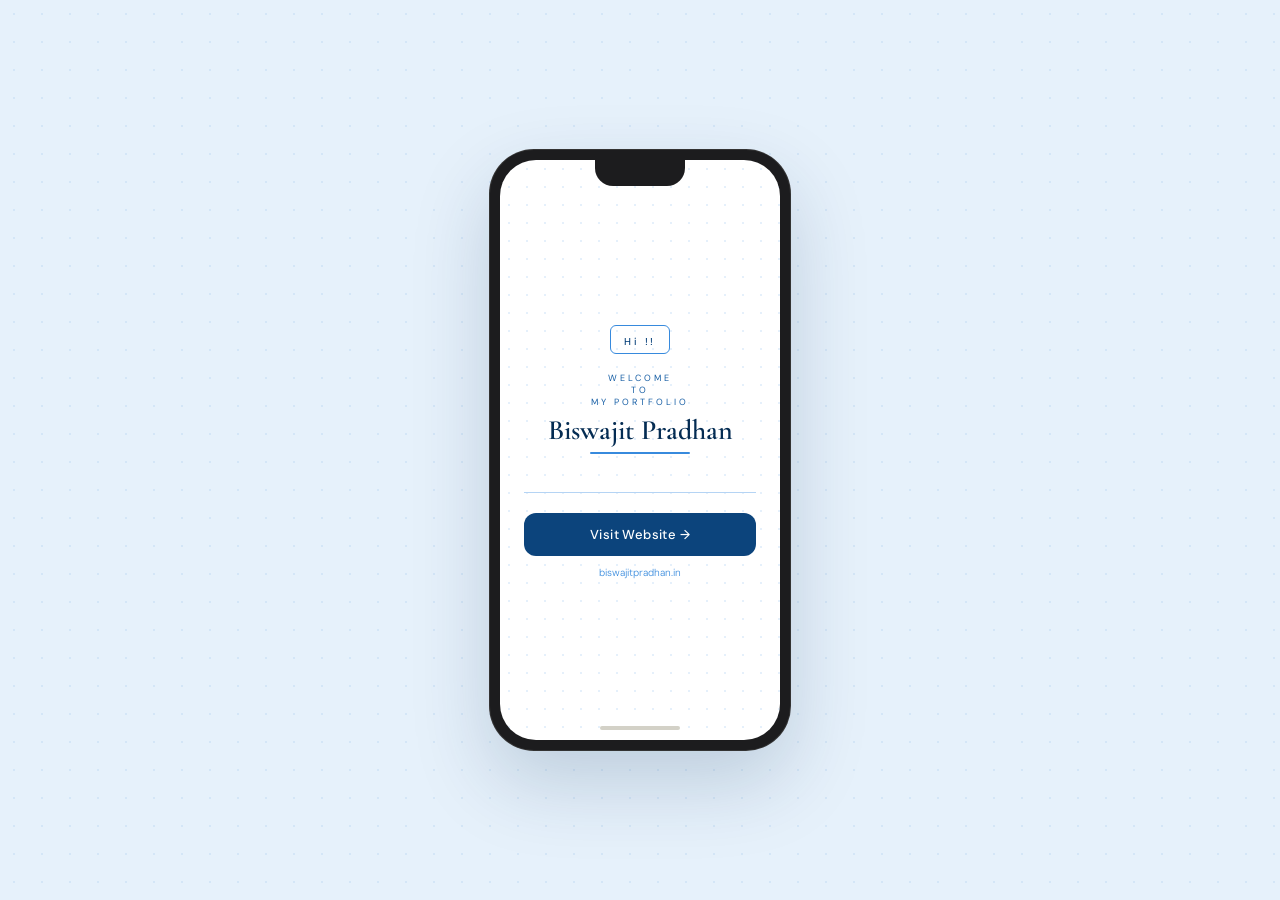
<file: index.html>
<!DOCTYPE html>
<html lang="en">
<head>
<meta charset="UTF-8"/>
<meta name="viewport" content="width=device-width, initial-scale=1.0"/>
<title>Government College of Engineering, Keonjhar</title>
<link href="https://fonts.googleapis.com/css2?family=Cormorant+Garamond:ital,wght@0,400;0,600;1,400&family=DM+Sans:wght@300;400;500&display=swap" rel="stylesheet"/>
<style>
  *, *::before, *::after { box-sizing: border-box; margin: 0; padding: 0; }

  html, body {
    height: 100%;
    width: 100%;
    overflow: hidden;
    background: #E6F1FB;
    display: flex;
    align-items: center;
    justify-content: center;
    font-family: 'DM Sans', sans-serif;
  }

  .dot-bg {
    position: fixed;
    inset: 0;
    background-image: radial-gradient(circle, #378ADD 1.2px, transparent 1.2px);
    background-size: 28px 28px;
    opacity: 0.1;
    pointer-events: none;
    z-index: 0;
  }

  .phone {
    position: relative;
    z-index: 1;
    width: 300px;
    height: 600px;
    background: #1c1c1e;
    border-radius: 44px;
    padding: 10px;
    box-shadow: 0 0 0 1px #333, 0 32px 80px rgba(4,44,83,0.18);
    animation: rise 0.7s cubic-bezier(.22,1,.36,1) both;
  }

  .phone-inner {
    width: 100%;
    height: 100%;
    background: #ffffff;
    border-radius: 36px;
    overflow: hidden;
    display: flex;
    flex-direction: column;
    align-items: center;
    justify-content: center;
    padding: 32px 24px 28px;
    position: relative;
  }

  .notch {
    position: absolute;
    top: 0;
    left: 50%;
    transform: translateX(-50%);
    width: 90px;
    height: 26px;
    background: #1c1c1e;
    border-radius: 0 0 18px 18px;
    z-index: 10;
  }

  .phone-dots {
    position: absolute;
    inset: 0;
    background-image: radial-gradient(circle, #B5D4F4 1px, transparent 1px);
    background-size: 18px 18px;
    opacity: 0.35;
    pointer-events: none;
  }

  .phone-content {
    position: relative;
    z-index: 1;
    display: flex;
    flex-direction: column;
    align-items: center;
    text-align: center;
    width: 100%;
  }

  .badge {
    display: inline-block;
    border: 1.5px solid #378ADD;
    border-radius: 6px;
    padding: 3px 13px;
    margin-bottom: 18px;
    opacity: 0;
    animation: fadeUp 0.5s 0.4s forwards;
  }
  .badge span {
    font-size: 10px;
    font-weight: 500;
    color: #0C447C;
    letter-spacing: 2.5px;
  }

  .govt {
    font-size: 9px;
    color: #185FA5;
    letter-spacing: 3px;
    font-weight: 400;
    margin-bottom: 6px;
    opacity: 0;
    animation: fadeUp 0.5s 0.5s forwards;
  }

  .name {
    font-family: 'Cormorant Garamond', Georgia, serif;
    font-size: 28px;
    font-weight: 600;
    color: #042C53;
    line-height: 1.15;
    margin-bottom: 6px;
    opacity: 0;
    animation: fadeUp 0.6s 0.6s forwards;
  }

  .bar {
    width: 100px;
    height: 2px;
    background: #378ADD;
    border-radius: 2px;
    margin: 0 auto 10px;
    opacity: 0;
    animation: expandBar 0.6s 0.85s forwards;
  }

  .location {
    font-size: 11px;
    color: #185FA5;
    letter-spacing: 1.5px;
    margin-bottom: 28px;
    opacity: 0;
    animation: fadeUp 0.5s 0.95s forwards;
  }

  .divider {
    width: 100%;
    height: 1px;
    background: #B5D4F4;
    margin-bottom: 20px;
    opacity: 0;
    animation: fadeUp 0.4s 1.05s forwards;
  }

  .visit-btn {
    display: block;
    width: 100%;
    background: #0C447C;
    color: #ffffff;
    text-align: center;
    padding: 13px;
    border-radius: 12px;
    font-size: 13px;
    font-weight: 500;
    text-decoration: none;
    letter-spacing: 0.4px;
    transition: background 0.2s, transform 0.15s;
    opacity: 0;
    animation: fadeUp 0.5s 1.1s forwards;
  }
  .visit-btn:hover { background: #042C53; transform: translateY(-1px); }
  .visit-btn:active { transform: scale(0.97); }

  .sub-url {
    font-size: 10px;
    color: #378ADD;
    margin-top: 10px;
    font-weight: 300;
    opacity: 0;
    animation: fadeUp 0.4s 1.2s forwards;
  }

  .home-bar {
    position: absolute;
    bottom: 10px;
    left: 50%;
    transform: translateX(-50%);
    width: 80px;
    height: 4px;
    background: #D3D1C7;
    border-radius: 3px;
    z-index: 2;
  }

  @keyframes rise {
    from { opacity: 0; transform: translateY(30px); }
    to   { opacity: 1; transform: translateY(0); }
  }
  @keyframes fadeUp {
    from { opacity: 0; transform: translateY(10px); }
    to   { opacity: 1; transform: translateY(0); }
  }
  @keyframes expandBar {
    from { opacity: 0; width: 0; }
    to   { opacity: 1; width: 100px; }
  }

  @media (max-height: 650px) {
    .phone { transform: scale(0.82); }
  }
  @media (max-width: 340px) {
    .phone { transform: scale(0.82); }
  }
</style>
</head>
<body>

<div class="dot-bg"></div>

<div class="phone">
  <div class="phone-inner">
    <div class="notch"></div>
    <div class="phone-dots"></div>

    <div class="phone-content">
      <div class="badge"><span>Hi !!</span></div>
      <p class="govt">WELCOME<br> TO <br>MY PORTFOLIO</p>
      <h1 class="name">Biswajit Pradhan </h1>
      <div class="bar"></div>
      <p class="location"></p>
      <div class="divider"></div>
      <a class="visit-btn" href="/index-test.html" target="_blank" rel="noopener">
        Visit Website &rarr;
      </a>
      <p class="sub-url">biswajitpradhan.in</p>
    </div>

    <div class="home-bar"></div>
  </div>
</div>

</body>
</html>
</file>
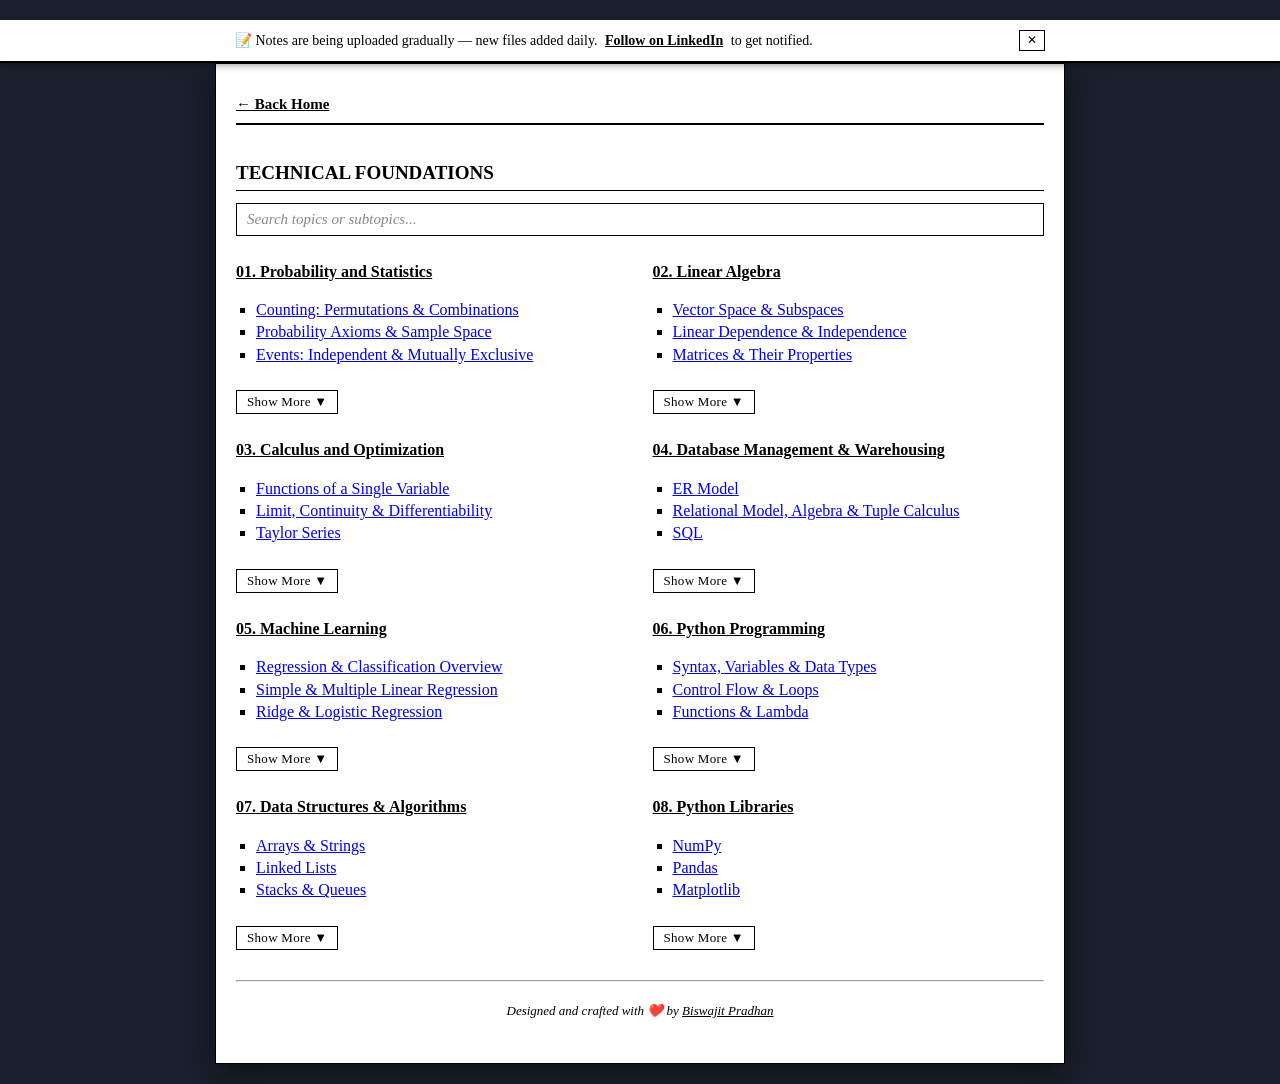
<file: notes.html>
<!DOCTYPE html>
<html lang="en">
<head>
    <meta charset="UTF-8">
    <meta name="viewport" content="width=device-width, initial-scale=1.0">
    <title>Technical Notes | Index</title>
    <link rel="stylesheet" href="css/style.css">
</head>
<body>
    <div class="page-container">
        <nav><a href="index.html">← Back Home</a></nav>
        <h2>Technical Foundations</h2>

        <div class="search-wrapper">
            <input type="text" id="notesSearch" class="notes-search" placeholder="Search topics or subtopics...">
            <span class="search-clear" id="searchClear">✕</span>
        </div>

        <p id="noResults" class="no-results" style="display:none;">No matching topics found.</p>

        <div class="foundations-grid" id="foundationsGrid">

            <!-- 01. Probability and Statistics -->
            <div class="foundation-category" data-category>
                <h3>01. Probability and Statistics</h3>
                <ul class="foundation-links">
                    <li><a href="notes/probability-statistics/counting-permutations-combinations.html">Counting: Permutations & Combinations</a></li>
                    <li><a href="notes/probability-statistics/probability-axioms-sample-space.html">Probability Axioms & Sample Space</a></li>
                    <li><a href="notes/probability-statistics/events-independent-mutually-exclusive.html">Events: Independent & Mutually Exclusive</a></li>
                    <li><a href="notes/probability-statistics/marginal-conditional-joint-probability.html">Marginal, Conditional & Joint Probability</a></li>
                    <li><a href="notes/probability-statistics/bayes-theorem.html">Bayes Theorem</a></li>
                    <li><a href="notes/probability-statistics/conditional-expectation-variance.html">Conditional Expectation & Variance</a></li>
                    <li><a href="notes/probability-statistics/mean-median-mode-std.html">Mean, Median, Mode & Standard Deviation</a></li>
                    <li><a href="notes/probability-statistics/correlation-covariance.html">Correlation & Covariance</a></li>
                    <li><a href="notes/probability-statistics/random-variables-pmf.html">Random Variables & Probability Mass Functions</a></li>
                    <li><a href="notes/probability-statistics/discrete-distributions.html">Uniform, Bernoulli & Binomial Distribution</a></li>
                    <li><a href="notes/probability-statistics/continuous-distributions.html">Continuous: Uniform, Exponential, Poisson, Normal</a></li>
                    <li><a href="notes/probability-statistics/t-chi-squared-distributions.html">t-Distribution & Chi-Squared Distribution</a></li>
                    <li><a href="notes/probability-statistics/cdf-conditional-pdf.html">CDF & Conditional PDF</a></li>
                    <li><a href="notes/probability-statistics/central-limit-theorem.html">Central Limit Theorem</a></li>
                    <li><a href="notes/probability-statistics/confidence-interval.html">Confidence Interval</a></li>
                    <li><a href="notes/probability-statistics/z-test-t-test-chi-squared-test.html">z-test, t-test & Chi-Squared Test</a></li>
                </ul>
            </div>

            <!-- 02. Linear Algebra -->
            <div class="foundation-category" data-category>
                <h3>02. Linear Algebra</h3>
                <ul class="foundation-links">
                    <li><a href="notes/linear-algebra/vector-space-subspaces.html">Vector Space & Subspaces</a></li>
                    <li><a href="notes/linear-algebra/linear-dependence-independence.html">Linear Dependence & Independence</a></li>
                    <li><a href="notes/linear-algebra/matrices-properties.html">Matrices & Their Properties</a></li>
                    <li><a href="notes/linear-algebra/projection-orthogonal-idempotent-matrix.html">Projection, Orthogonal & Idempotent Matrix</a></li>
                    <li><a href="notes/linear-algebra/partition-matrix-quadratic-forms.html">Partition Matrix & Quadratic Forms</a></li>
                    <li><a href="notes/linear-algebra/systems-linear-equations-gaussian.html">Systems of Linear Equations & Gaussian Elimination</a></li>
                    <li><a href="notes/linear-algebra/eigenvalues-eigenvectors.html">Eigenvalues & Eigenvectors</a></li>
                    <li><a href="notes/linear-algebra/determinant-rank-nullity.html">Determinant, Rank & Nullity</a></li>
                    <li><a href="notes/linear-algebra/projections.html">Projections</a></li>
                    <li><a href="notes/linear-algebra/lu-decomposition.html">LU Decomposition</a></li>
                    <li><a href="notes/linear-algebra/svd-eigen-decomposition.html">Singular Value Decomposition (SVD)</a></li>
                </ul>
            </div>

            <!-- 03. Calculus and Optimization -->
            <div class="foundation-category" data-category>
                <h3>03. Calculus and Optimization</h3>
                <ul class="foundation-links">
                    <li><a href="notes/calculus/functions-single-variable.html">Functions of a Single Variable</a></li>
                    <li><a href="notes/calculus/limit-continuity-differentiability.html">Limit, Continuity & Differentiability</a></li>
                    <li><a href="notes/calculus/taylor-series.html">Taylor Series</a></li>
                    <li><a href="notes/calculus/maxima-minima.html">Maxima & Minima</a></li>
                    <li><a href="notes/calculus/optimization-single-variable.html">Optimization: Single Variable</a></li>
                </ul>
            </div>

            <!-- 04. Database Management -->
            <div class="foundation-category" data-category>
                <h3>04. Database Management & Warehousing</h3>
                <ul class="foundation-links">
                    <li><a href="notes/database-management/er-model.html">ER Model</a></li>
                    <li><a href="notes/database-management/relational-model-algebra-calculus.html">Relational Model, Algebra & Tuple Calculus</a></li>
                    <li><a href="notes/database-management/sql.html">SQL</a></li>
                    <li><a href="notes/database-management/integrity-constraints-normal-form.html">Integrity Constraints & Normal Form</a></li>
                    <li><a href="notes/database-management/file-organization-indexing.html">File Organization & Indexing</a></li>
                    <li><a href="notes/database-management/data-transformation.html">Data Transformation: Normalization, Discretization, Sampling</a></li>
                    <li><a href="notes/database-management/data-warehouse-modelling.html">Data Warehouse Modelling</a></li>
                    <li><a href="notes/database-management/multidimensional-schema-concept-hierarchies.html">Multidimensional Schema & Concept Hierarchies</a></li>
                    <li><a href="notes/database-management/measures-categorization-computations.html">Measures: Categorization & Computations</a></li>
                </ul>
            </div>

            <!-- 05. Machine Learning -->
            <div class="foundation-category" data-category>
                <h3>05. Machine Learning</h3>
                <ul class="foundation-links">
                    <li><a href="notes/machine-learning/regression-classification-overview.html">Regression & Classification Overview</a></li>
                    <li><a href="notes/machine-learning/simple-multiple-linear-regression.html">Simple & Multiple Linear Regression</a></li>
                    <li><a href="notes/machine-learning/ridge-logistic-regression.html">Ridge & Logistic Regression</a></li>
                    <li><a href="notes/machine-learning/knn.html">K-Nearest Neighbour</a></li>
                    <li><a href="notes/machine-learning/naive-bayes-classifier.html">Naive Bayes Classifier</a></li>
                    <li><a href="notes/machine-learning/linear-discriminant-analysis.html">Linear Discriminant Analysis</a></li>
                    <li><a href="notes/machine-learning/support-vector-machine.html">Support Vector Machine</a></li>
                    <li><a href="notes/machine-learning/decision-trees.html">Decision Trees</a></li>
                    <li><a href="notes/machine-learning/bias-variance-tradeoff.html">Bias-Variance Trade-off</a></li>
                    <li><a href="notes/machine-learning/cross-validation-loo-kfold.html">Cross-Validation: LOO & K-Fold</a></li>
                    <li><a href="notes/machine-learning/mlp-feedforward-neural-network.html">MLP & Feed-Forward Neural Network</a></li>
                    <li><a href="notes/machine-learning/clustering-kmeans-kmedoid.html">Clustering: K-Means & K-Medoid</a></li>
                    <li><a href="notes/machine-learning/hierarchical-clustering.html">Hierarchical Clustering</a></li>
                    <li><a href="notes/machine-learning/dimensionality-reduction-pca.html">Dimensionality Reduction & PCA</a></li>
                </ul>
            </div>

            <!-- 06. Python Programming -->
            <div class="foundation-category" data-category>
                <h3>06. Python Programming</h3>
                <ul class="foundation-links">
                    <li><a href="notes/python-programming/syntax-variables-datatypes.html">Syntax, Variables & Data Types</a></li>
                    <li><a href="notes/python-programming/control-flow-loops.html">Control Flow & Loops</a></li>
                    <li><a href="notes/python-programming/functions-lambda.html">Functions & Lambda</a></li>
                    <li><a href="notes/python-programming/lists-tuples-sets-dicts.html">Lists, Tuples, Sets & Dictionaries</a></li>
                    <li><a href="notes/python-programming/string-manipulation.html">String Manipulation</a></li>
                    <li><a href="notes/python-programming/file-handling.html">File Handling</a></li>
                    <li><a href="notes/python-programming/oop-classes-objects.html">OOP: Classes & Objects</a></li>
                    <li><a href="notes/python-programming/inheritance-polymorphism.html">Inheritance & Polymorphism</a></li>
                    <li><a href="notes/python-programming/exception-handling.html">Exception Handling</a></li>
                    <li><a href="notes/python-programming/modules-packages.html">Modules & Packages</a></li>
                    <li><a href="notes/python-programming/iterators-generators.html">Iterators & Generators</a></li>
                    <li><a href="notes/python-programming/decorators.html">Decorators</a></li>
                    <li><a href="notes/python-programming/comprehensions.html">List, Dict & Set Comprehensions</a></li>
                    <li><a href="notes/python-programming/virtual-environments.html">Virtual Environments & pip</a></li>
                </ul>
            </div>

            <!-- 07. Data Structures & Algorithms -->
            <div class="foundation-category" data-category>
                <h3>07. Data Structures & Algorithms</h3>
                <ul class="foundation-links">
                    <li><a href="notes/data-structures/arrays-strings.html">Arrays & Strings</a></li>
                    <li><a href="notes/data-structures/linked-lists.html">Linked Lists</a></li>
                    <li><a href="notes/data-structures/stacks-queues.html">Stacks & Queues</a></li>
                    <li><a href="notes/data-structures/hash-tables.html">Hash Tables</a></li>
                    <li><a href="notes/data-structures/trees-binary-trees.html">Trees & Binary Trees</a></li>
                    <li><a href="notes/data-structures/bst-avl-trees.html">BST & AVL Trees</a></li>
                    <li><a href="notes/data-structures/heaps-priority-queues.html">Heaps & Priority Queues</a></li>
                    <li><a href="notes/data-structures/graphs-representation.html">Graphs: Representation</a></li>
                    <li><a href="notes/data-structures/bfs-dfs.html">BFS & DFS</a></li>
                    <li><a href="notes/data-structures/sorting-algorithms.html">Sorting Algorithms</a></li>
                    <li><a href="notes/data-structures/searching-algorithms.html">Searching Algorithms</a></li>
                    <li><a href="notes/data-structures/recursion-backtracking.html">Recursion & Backtracking</a></li>
                    <li><a href="notes/data-structures/dynamic-programming.html">Dynamic Programming</a></li>
                    <li><a href="notes/data-structures/greedy-algorithms.html">Greedy Algorithms</a></li>
                    <li><a href="notes/data-structures/time-space-complexity.html">Time & Space Complexity</a></li>
                </ul>
            </div>

            <!-- 08. Python Libraries -->
            <div class="foundation-category" data-category>
                <h3>08. Python Libraries</h3>
                <ul class="foundation-links">
                    <li><a href="notes/python-libraries/numpy.html">NumPy</a></li>
                    <li><a href="notes/python-libraries/pandas.html">Pandas</a></li>
                    <li><a href="notes/python-libraries/matplotlib.html">Matplotlib</a></li>
                    <li><a href="notes/python-libraries/seaborn.html">Seaborn</a></li>
                    <li><a href="notes/python-libraries/scikit-learn.html">Scikit-learn</a></li>
                    <li><a href="notes/python-libraries/scipy.html">SciPy</a></li>
                    <li><a href="notes/python-libraries/statsmodels.html">Statsmodels</a></li>
                    <li><a href="notes/python-libraries/tensorflow.html">TensorFlow</a></li>
                    <li><a href="notes/python-libraries/keras.html">Keras</a></li>
                    <li><a href="notes/python-libraries/pytorch.html">PyTorch</a></li>
                    <li><a href="notes/python-libraries/xgboost.html">XGBoost</a></li>
                    <li><a href="notes/python-libraries/lightgbm.html">LightGBM</a></li>
                </ul>
            </div>

        </div>
        <br><hr>
        <p class="page-credit">
            Designed and crafted with ❤️ by <a href="../index.html">Biswajit Pradhan</a>
        </p>
    </div>
    

    <script src="js/scripts.js"></script>
</body>
<script src="js/banner.js"></script>
</html>
</file>
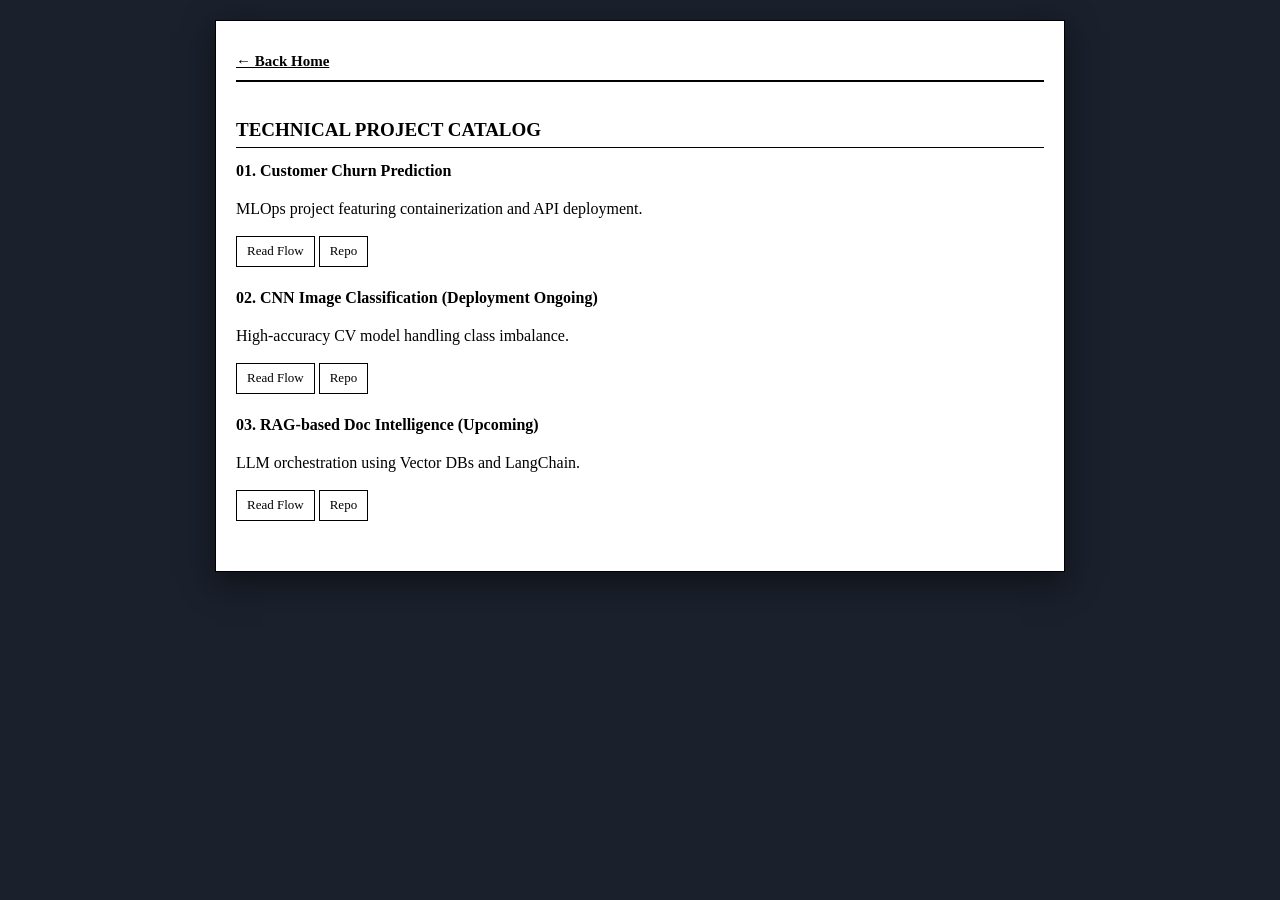
<file: projects.html>
<!DOCTYPE html>
<html lang="en">
<head>
    <meta charset="UTF-8">
    <meta name="viewport" content="width=device-width, initial-scale=1.0">
    <title>Projects | Portfolio</title>
    <link rel="stylesheet" href="css/style.css">
</head>
<body>
    <div class="page-container">
        <nav><a href="index.html">← Back Home</a></nav>
        <h2>Technical Project Catalog</h2>

        <section>
            <div class="project-item">
                <strong>01. Customer Churn Prediction</strong>
                <p>MLOps project featuring containerization and API deployment.</p>
                <a href="projects/churn.html" class="btn">Read Flow</a>
                <a href="https://github.com/biswapulan/churn-prediction" class="btn">Repo</a>
            </div>

            <div class="project-item">
                <strong>02. CNN Image Classification <b>(Deployment Ongoing)</b></strong>
                <p>High-accuracy CV model handling class imbalance.</p>
                <a href="/404.html" class="btn">Read Flow</a>
                <a href="/404.html" class="btn">Repo</a>
            </div>

            <div class="project-item">
                <strong>03. RAG-based Doc Intelligence (Upcoming)</strong>
                <p>LLM orchestration using Vector DBs and LangChain.</p>
                <a href="/404.html" class="btn">Read Flow</a>
                <a href="/404.html" class="btn">Repo</a>
            </div>
        </section>
    </div>
</body>

</html>
</file>
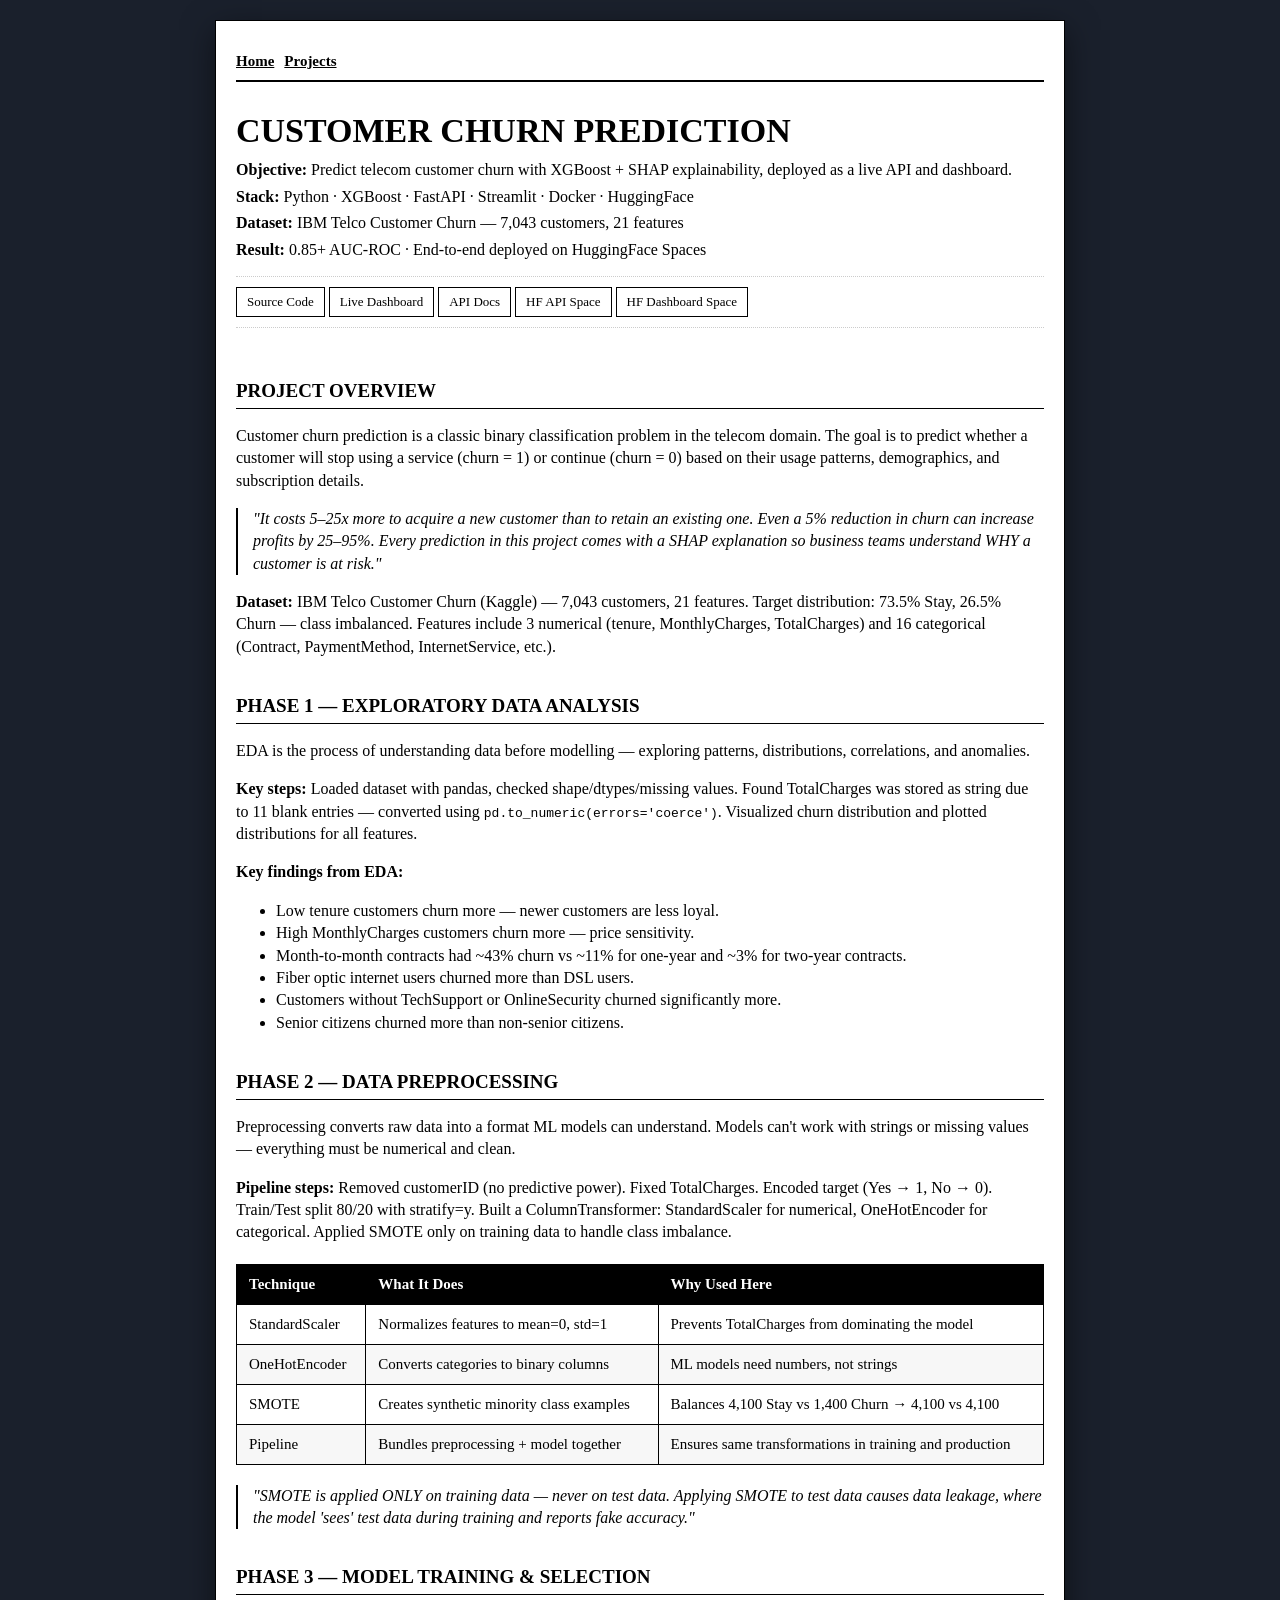
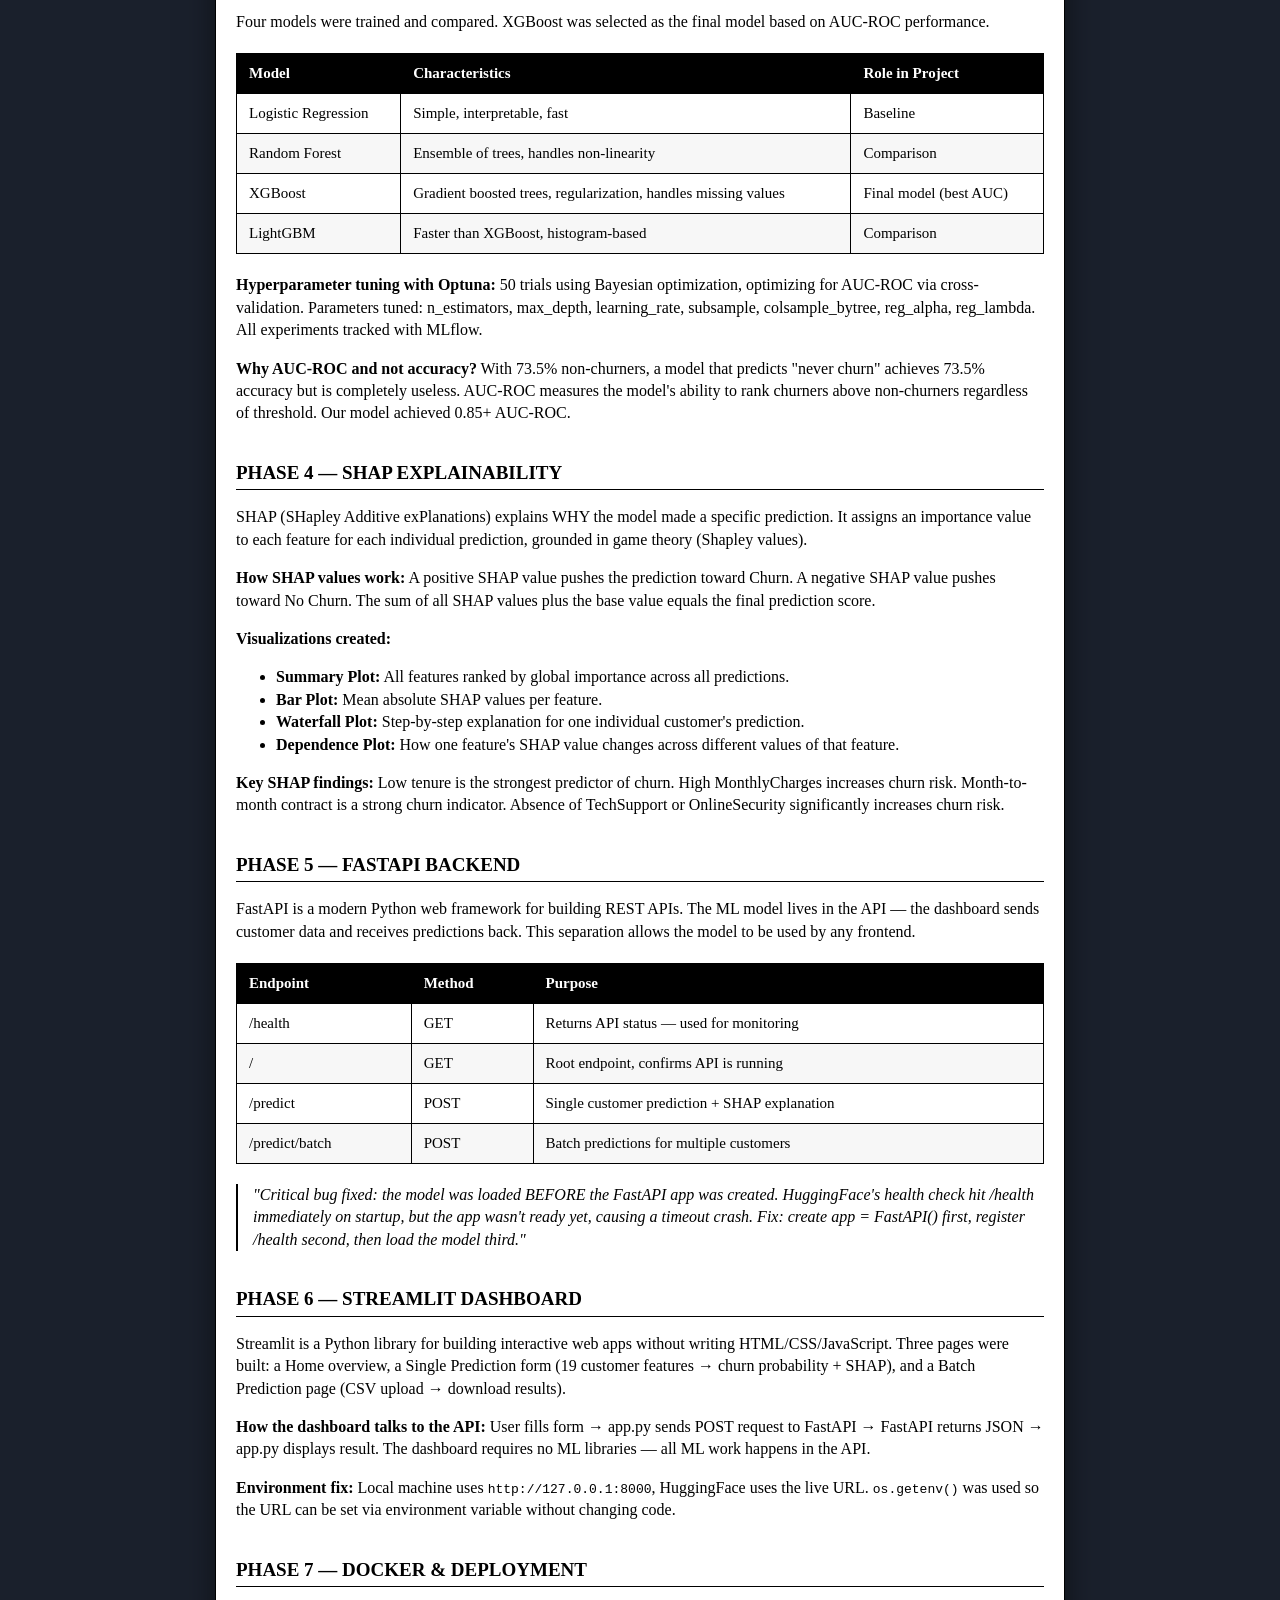
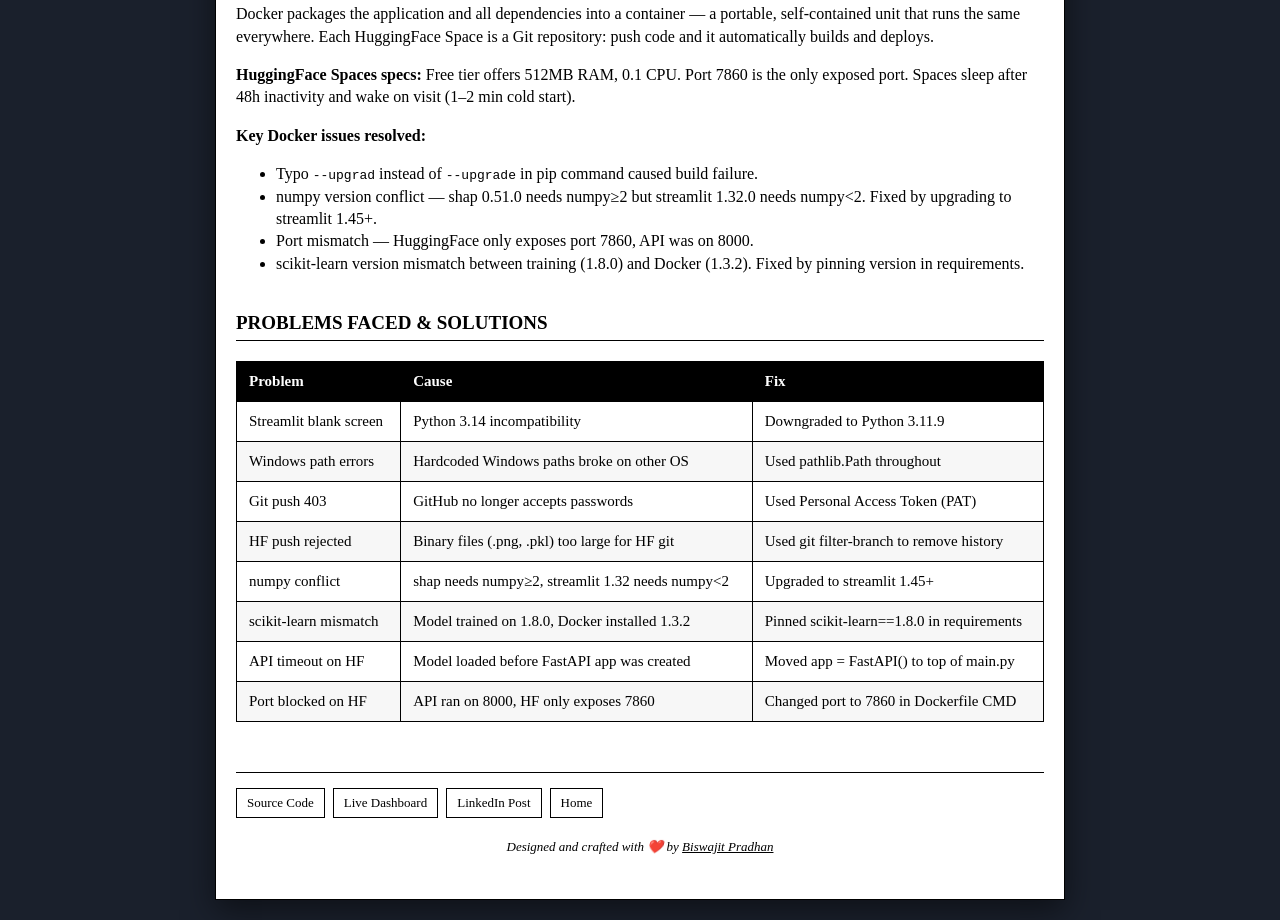
<file: projects/churn.html>
<!DOCTYPE html>
<html lang="en">
<head>
    <meta charset="UTF-8">
    <meta name="viewport" content="width=device-width, initial-scale=1.0">
    <title>Customer Churn Prediction | Project Deep Dive</title>
    <link rel="stylesheet" href="../css/style.css">
    <style>
        .problem-box { border-left: 2px solid #000; padding-left: 15px; margin: 15px 0; font-style: italic; }
        .project-links-header { margin: 15px 0; padding: 10px 0; border-top: 1px dotted #ccc; border-bottom: 1px dotted #ccc; }
    </style>
</head>
<body>
    <div class="page-container">
        <nav>
            <a href="../index.html">Home</a>
            <a href="../projects.html">Projects</a>
        </nav>

        <header>
            <div class="details-left">
                <h1>Customer Churn Prediction</h1>
                <div class="info-item"><strong>Objective:</strong> Predict telecom customer churn with XGBoost + SHAP explainability, deployed as a live API and dashboard.</div>
                <div class="info-item"><strong>Stack:</strong> Python · XGBoost · FastAPI · Streamlit · Docker · HuggingFace</div>
                <div class="info-item"><strong>Dataset:</strong> IBM Telco Customer Churn — 7,043 customers, 21 features</div>
                <div class="info-item"><strong>Result:</strong> 0.85+ AUC-ROC · End-to-end deployed on HuggingFace Spaces</div>

                <div class="project-links-header">
                    <a href="https://github.com/biswapulan/churn-prediction" class="btn">Source Code</a>
                    <a href="https://biswapulan-churn-prediction-dashboard.hf.space" class="btn">Live Dashboard</a>
                    <a href="https://biswapulan-churn-prediction-api.hf.space/docs" class="btn">API Docs</a>
                    <a href="https://huggingface.co/spaces/biswapulan/churn-prediction-api" class="btn">HF API Space</a>
                    <a href="https://huggingface.co/spaces/biswapulan/churn-prediction-dashboard" class="btn">HF Dashboard Space</a>
                </div>
            </div>
        </header>


        <h2>Project Overview</h2>
        <p>Customer churn prediction is a classic binary classification problem in the telecom domain. The goal is to predict whether a customer will stop using a service (churn = 1) or continue (churn = 0) based on their usage patterns, demographics, and subscription details.</p>

        <div class="problem-box">
            "It costs 5–25x more to acquire a new customer than to retain an existing one. Even a 5% reduction in churn can increase profits by 25–95%. Every prediction in this project comes with a SHAP explanation so business teams understand WHY a customer is at risk."
        </div>

        <p><strong>Dataset:</strong> IBM Telco Customer Churn (Kaggle) — 7,043 customers, 21 features. Target distribution: 73.5% Stay, 26.5% Churn — class imbalanced. Features include 3 numerical (tenure, MonthlyCharges, TotalCharges) and 16 categorical (Contract, PaymentMethod, InternetService, etc.).</p>


        <h2>Phase 1 — Exploratory Data Analysis</h2>
        <p>EDA is the process of understanding data before modelling — exploring patterns, distributions, correlations, and anomalies.</p>

        <p><strong>Key steps:</strong> Loaded dataset with pandas, checked shape/dtypes/missing values. Found TotalCharges was stored as string due to 11 blank entries — converted using <code>pd.to_numeric(errors='coerce')</code>. Visualized churn distribution and plotted distributions for all features.</p>

        <p><strong>Key findings from EDA:</strong></p>
        <ul>
            <li>Low tenure customers churn more — newer customers are less loyal.</li>
            <li>High MonthlyCharges customers churn more — price sensitivity.</li>
            <li>Month-to-month contracts had ~43% churn vs ~11% for one-year and ~3% for two-year contracts.</li>
            <li>Fiber optic internet users churned more than DSL users.</li>
            <li>Customers without TechSupport or OnlineSecurity churned significantly more.</li>
            <li>Senior citizens churned more than non-senior citizens.</li>
        </ul>


        <h2>Phase 2 — Data Preprocessing</h2>
        <p>Preprocessing converts raw data into a format ML models can understand. Models can't work with strings or missing values — everything must be numerical and clean.</p>

        <p><strong>Pipeline steps:</strong> Removed customerID (no predictive power). Fixed TotalCharges. Encoded target (Yes → 1, No → 0). Train/Test split 80/20 with stratify=y. Built a ColumnTransformer: StandardScaler for numerical, OneHotEncoder for categorical. Applied SMOTE only on training data to handle class imbalance.</p>

        <table class="notes-table">
            <thead>
                <tr>
                    <th>Technique</th>
                    <th>What It Does</th>
                    <th>Why Used Here</th>
                </tr>
            </thead>
            <tbody>
                <tr>
                    <td>StandardScaler</td>
                    <td>Normalizes features to mean=0, std=1</td>
                    <td>Prevents TotalCharges from dominating the model</td>
                </tr>
                <tr>
                    <td>OneHotEncoder</td>
                    <td>Converts categories to binary columns</td>
                    <td>ML models need numbers, not strings</td>
                </tr>
                <tr>
                    <td>SMOTE</td>
                    <td>Creates synthetic minority class examples</td>
                    <td>Balances 4,100 Stay vs 1,400 Churn → 4,100 vs 4,100</td>
                </tr>
                <tr>
                    <td>Pipeline</td>
                    <td>Bundles preprocessing + model together</td>
                    <td>Ensures same transformations in training and production</td>
                </tr>
            </tbody>
        </table>

        <div class="problem-box">
            "SMOTE is applied ONLY on training data — never on test data. Applying SMOTE to test data causes data leakage, where the model 'sees' test data during training and reports fake accuracy."
        </div>


        <h2>Phase 3 — Model Training & Selection</h2>
        <p>Four models were trained and compared. XGBoost was selected as the final model based on AUC-ROC performance.</p>

        <table class="notes-table">
            <thead>
                <tr>
                    <th>Model</th>
                    <th>Characteristics</th>
                    <th>Role in Project</th>
                </tr>
            </thead>
            <tbody>
                <tr>
                    <td>Logistic Regression</td>
                    <td>Simple, interpretable, fast</td>
                    <td>Baseline</td>
                </tr>
                <tr>
                    <td>Random Forest</td>
                    <td>Ensemble of trees, handles non-linearity</td>
                    <td>Comparison</td>
                </tr>
                <tr>
                    <td>XGBoost</td>
                    <td>Gradient boosted trees, regularization, handles missing values</td>
                    <td>Final model (best AUC)</td>
                </tr>
                <tr>
                    <td>LightGBM</td>
                    <td>Faster than XGBoost, histogram-based</td>
                    <td>Comparison</td>
                </tr>
            </tbody>
        </table>

        <p><strong>Hyperparameter tuning with Optuna:</strong> 50 trials using Bayesian optimization, optimizing for AUC-ROC via cross-validation. Parameters tuned: n_estimators, max_depth, learning_rate, subsample, colsample_bytree, reg_alpha, reg_lambda. All experiments tracked with MLflow.</p>

        <p><strong>Why AUC-ROC and not accuracy?</strong> With 73.5% non-churners, a model that predicts "never churn" achieves 73.5% accuracy but is completely useless. AUC-ROC measures the model's ability to rank churners above non-churners regardless of threshold. Our model achieved 0.85+ AUC-ROC.</p>


        <h2>Phase 4 — SHAP Explainability</h2>
        <p>SHAP (SHapley Additive exPlanations) explains WHY the model made a specific prediction. It assigns an importance value to each feature for each individual prediction, grounded in game theory (Shapley values).</p>

        <p><strong>How SHAP values work:</strong> A positive SHAP value pushes the prediction toward Churn. A negative SHAP value pushes toward No Churn. The sum of all SHAP values plus the base value equals the final prediction score.</p>

        <p><strong>Visualizations created:</strong></p>
        <ul>
            <li><strong>Summary Plot:</strong> All features ranked by global importance across all predictions.</li>
            <li><strong>Bar Plot:</strong> Mean absolute SHAP values per feature.</li>
            <li><strong>Waterfall Plot:</strong> Step-by-step explanation for one individual customer's prediction.</li>
            <li><strong>Dependence Plot:</strong> How one feature's SHAP value changes across different values of that feature.</li>
        </ul>

        <p><strong>Key SHAP findings:</strong> Low tenure is the strongest predictor of churn. High MonthlyCharges increases churn risk. Month-to-month contract is a strong churn indicator. Absence of TechSupport or OnlineSecurity significantly increases churn risk.</p>


        <h2>Phase 5 — FastAPI Backend</h2>
        <p>FastAPI is a modern Python web framework for building REST APIs. The ML model lives in the API — the dashboard sends customer data and receives predictions back. This separation allows the model to be used by any frontend.</p>

        <table class="notes-table">
            <thead>
                <tr>
                    <th>Endpoint</th>
                    <th>Method</th>
                    <th>Purpose</th>
                </tr>
            </thead>
            <tbody>
                <tr>
                    <td>/health</td>
                    <td>GET</td>
                    <td>Returns API status — used for monitoring</td>
                </tr>
                <tr>
                    <td>/</td>
                    <td>GET</td>
                    <td>Root endpoint, confirms API is running</td>
                </tr>
                <tr>
                    <td>/predict</td>
                    <td>POST</td>
                    <td>Single customer prediction + SHAP explanation</td>
                </tr>
                <tr>
                    <td>/predict/batch</td>
                    <td>POST</td>
                    <td>Batch predictions for multiple customers</td>
                </tr>
            </tbody>
        </table>

        <div class="problem-box">
            "Critical bug fixed: the model was loaded BEFORE the FastAPI app was created. HuggingFace's health check hit /health immediately on startup, but the app wasn't ready yet, causing a timeout crash. Fix: create app = FastAPI() first, register /health second, then load the model third."
        </div>


        <h2>Phase 6 — Streamlit Dashboard</h2>
        <p>Streamlit is a Python library for building interactive web apps without writing HTML/CSS/JavaScript. Three pages were built: a Home overview, a Single Prediction form (19 customer features → churn probability + SHAP), and a Batch Prediction page (CSV upload → download results).</p>

        <p><strong>How the dashboard talks to the API:</strong> User fills form → app.py sends POST request to FastAPI → FastAPI returns JSON → app.py displays result. The dashboard requires no ML libraries — all ML work happens in the API.</p>

        <p><strong>Environment fix:</strong> Local machine uses <code>http://127.0.0.1:8000</code>, HuggingFace uses the live URL. <code>os.getenv()</code> was used so the URL can be set via environment variable without changing code.</p>


        <h2>Phase 7 — Docker & Deployment</h2>
        <p>Docker packages the application and all dependencies into a container — a portable, self-contained unit that runs the same everywhere. Each HuggingFace Space is a Git repository: push code and it automatically builds and deploys.</p>

        <p><strong>HuggingFace Spaces specs:</strong> Free tier offers 512MB RAM, 0.1 CPU. Port 7860 is the only exposed port. Spaces sleep after 48h inactivity and wake on visit (1–2 min cold start).</p>

        <p><strong>Key Docker issues resolved:</strong></p>
        <ul>
            <li>Typo <code>--upgrad</code> instead of <code>--upgrade</code> in pip command caused build failure.</li>
            <li>numpy version conflict — shap 0.51.0 needs numpy≥2 but streamlit 1.32.0 needs numpy&lt;2. Fixed by upgrading to streamlit 1.45+.</li>
            <li>Port mismatch — HuggingFace only exposes port 7860, API was on 8000.</li>
            <li>scikit-learn version mismatch between training (1.8.0) and Docker (1.3.2). Fixed by pinning version in requirements.</li>
        </ul>


        <h2>Problems Faced & Solutions</h2>
        <table class="notes-table">
            <thead>
                <tr>
                    <th>Problem</th>
                    <th>Cause</th>
                    <th>Fix</th>
                </tr>
            </thead>
            <tbody>
                <tr>
                    <td>Streamlit blank screen</td>
                    <td>Python 3.14 incompatibility</td>
                    <td>Downgraded to Python 3.11.9</td>
                </tr>
                <tr>
                    <td>Windows path errors</td>
                    <td>Hardcoded Windows paths broke on other OS</td>
                    <td>Used pathlib.Path throughout</td>
                </tr>
                <tr>
                    <td>Git push 403</td>
                    <td>GitHub no longer accepts passwords</td>
                    <td>Used Personal Access Token (PAT)</td>
                </tr>
                <tr>
                    <td>HF push rejected</td>
                    <td>Binary files (.png, .pkl) too large for HF git</td>
                    <td>Used git filter-branch to remove history</td>
                </tr>
                <tr>
                    <td>numpy conflict</td>
                    <td>shap needs numpy≥2, streamlit 1.32 needs numpy&lt;2</td>
                    <td>Upgraded to streamlit 1.45+</td>
                </tr>
                <tr>
                    <td>scikit-learn mismatch</td>
                    <td>Model trained on 1.8.0, Docker installed 1.3.2</td>
                    <td>Pinned scikit-learn==1.8.0 in requirements</td>
                </tr>
                <tr>
                    <td>API timeout on HF</td>
                    <td>Model loaded before FastAPI app was created</td>
                    <td>Moved app = FastAPI() to top of main.py</td>
                </tr>
                <tr>
                    <td>Port blocked on HF</td>
                    <td>API ran on 8000, HF only exposes 7860</td>
                    <td>Changed port to 7860 in Dockerfile CMD</td>
                </tr>
            </tbody>
        </table>


        <footer>
            <a href="https://github.com/biswapulan/churn-prediction" class="btn">Source Code</a>
            <a href="https://biswapulan-churn-prediction-dashboard.hf.space" class="btn">Live Dashboard</a>
            <a href="https://www.linkedin.com/in/biswajit-pradhan-ab66971b9/" class="btn">LinkedIn Post</a>
            <a href="../index.html" class="btn">Home</a>
        </footer>

        <p class="page-credit">
            Designed and crafted with ❤️ by <a href="../index.html">Biswajit Pradhan</a>
        </p>

    </div>
</body>
</html>
</file>
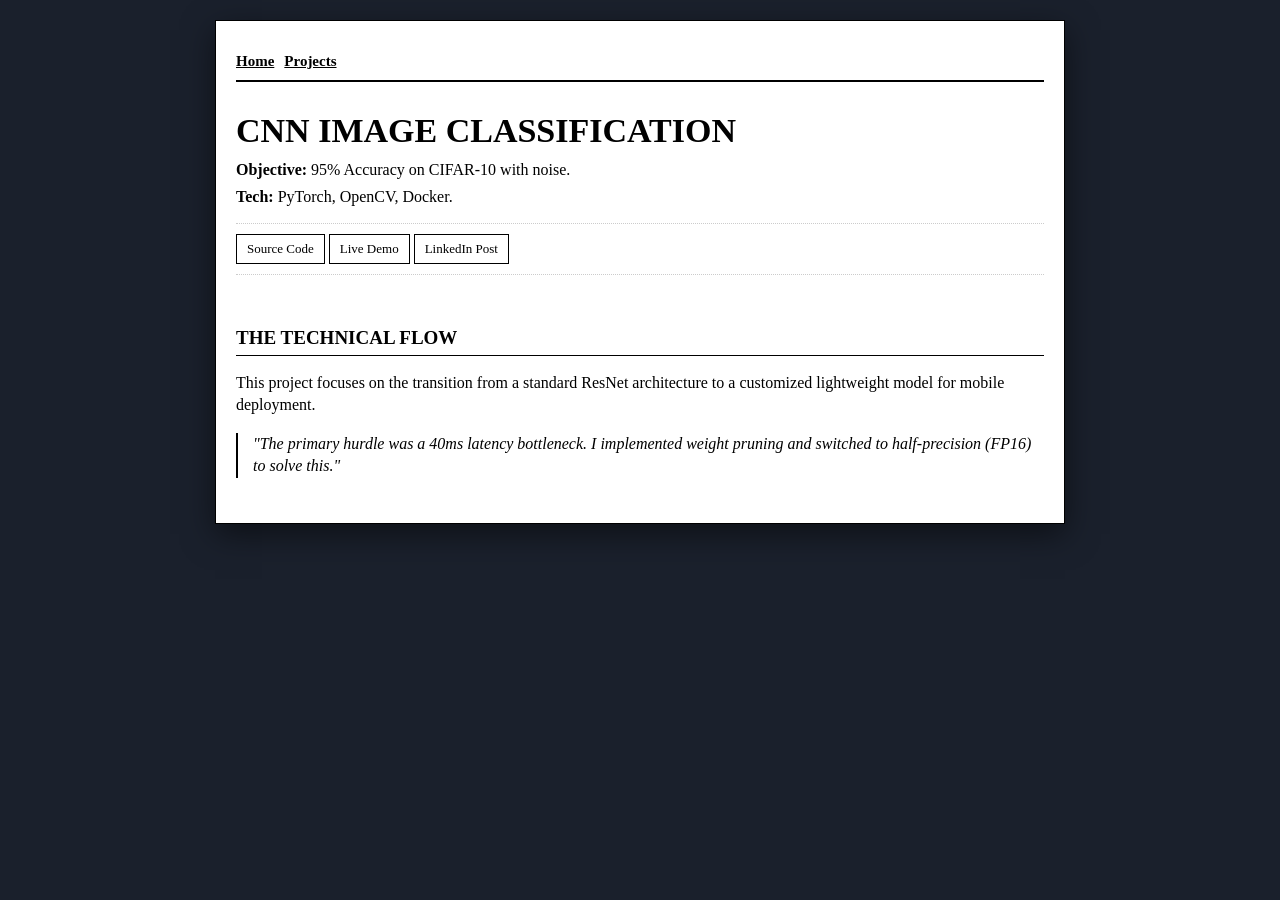
<file: projects/project-one.html>
<!DOCTYPE html>
<html lang="en">
<head>
    <meta charset="UTF-8">
    <title>Deep Dive | Project One</title>
    <link rel="stylesheet" href="../css/style.css">
    <style>
        .problem-box { border-left: 2px solid #000; padding-left: 15px; margin: 15px 0; font-style: italic; }
        .project-links-header { margin: 15px 0; padding: 10px 0; border-top: 1px dotted #ccc; border-bottom: 1px dotted #ccc; }
    </style>
</head>
<body>
    <div class="page-container">
        <nav>
            <a href="../index.html">Home</a>
            <a href="../projects.html">Projects</a>
        </nav>

        <header>
            <div class="details-left">
                <h1>CNN Image Classification</h1>
                <div class="info-item"><strong>Objective:</strong> 95% Accuracy on CIFAR-10 with noise.</div>
                <div class="info-item"><strong>Tech:</strong> PyTorch, OpenCV, Docker.</div>
                
                <div class="project-links-header">
                    <a href="https://github.com/repo" class="btn">Source Code</a>
                    <a href="https://demo.com" class="btn">Live Demo</a>
                    <a href="https://linkedin.com/post" class="btn">LinkedIn Post</a>
                </div>
            </div>
        </header>

        <section>
            <h2>The Technical Flow</h2>
            <p>
                This project focuses on the transition from a standard ResNet architecture to 
                a customized lightweight model for mobile deployment.
            </p>
            <div class="problem-box">
                "The primary hurdle was a 40ms latency bottleneck. I implemented weight pruning 
                and switched to half-precision (FP16) to solve this."
            </div>
        </section>

        </div>
</body>
</html>
</file>
<file: css/style.css>
/* --- Academic Documentation Stylesheet --- */

/* 1. Reset & Viewport Fix */
* {
    box-sizing: border-box;
}

body {
    background-color: #1a202c;
    font-family: "Times New Roman", Times, serif;
    color: #000;
    margin: 0;
    padding: 20px 0;
    line-height: 1.4;
}

/* 2. Responsive Paper Container */
.page-container {
    width: 95%;
    max-width: 850px;
    margin: 0 auto;
    background-color: #fff;
    padding: 30px 20px;
    border: 1px solid #000;
    box-shadow: 0 10px 30px rgba(0,0,0,0.5);
    word-wrap: break-word;
}

/* Navigation */
nav {
    margin-bottom: 30px;
    border-bottom: 2px solid #000;
    padding-bottom: 8px;
    display: flex;
    flex-wrap: wrap;
    gap: 10px;
}

nav a {
    color: #000;
    text-decoration: underline;
    font-weight: bold;
    font-size: 15px;
}

/* Header & Profile */
header {
    display: flex;
    flex-direction: row;
    justify-content: space-between;
    align-items: flex-start;
    margin-bottom: 25px;
    gap: 20px;
}

.details-left { 
    flex: 1; 
}

.details-left h1 {
    font-size: clamp(24px, 5vw, 34px);
    margin: 0 0 10px 0;
    text-transform: uppercase;
    line-height: 1.1;
}

.info-item { font-size: 16px; margin-bottom: 4px; }

.contact-info {
    margin-top: 10px;
    padding: 8px 0;
    border-top: 1px dotted #000;
    border-bottom: 1px dotted #000;
    font-style: italic;
    word-break: break-all;
}

.summary-text {
    margin-top: 15px;
    font-size: 16px;
    text-align: left;
}

.profile-photo {
    width: 250px;
    height: auto;
    border: 1px solid #000;
    padding: 4px;
    background: #fff;
}

/* Sections */
h2 {
    font-size: 19px;
    font-weight: bold;
    text-transform: uppercase;
    border-bottom: 1px solid #000;
    margin: 35px 0 12px 0;
    padding-bottom: 3px;
}

/* Lists & Grids */
.project-list, .foundation-links {
    list-style: square;
    padding-left: 20px;
}

.project-item { margin-bottom: 20px; }

.foundations-grid {
    display: grid;
    grid-template-columns: 1fr 1fr;
    gap: 25px;
}

.foundation-category h3 {
    font-size: 16px;
    margin: 0 0 8px 0;
    text-decoration: underline;
}

/* Footer Buttons */
footer {
    margin-top: 50px;
    padding-top: 15px;
    border-top: 1px solid #000;
    display: flex;
    flex-wrap: wrap;
    gap: 8px;
}

.btn {
    padding: 5px 10px;
    border: 1px solid #000;
    text-decoration: none;
    color: #000;
    font-size: 13px;
    background: #fff;
    display: inline-block;
}

.btn:hover { background: #000; color: #fff; }

/* Note Specifics & Math */
.math-block { 
    background: #f4f4f4; 
    padding: 15px; 
    border-left: 3px solid #000; 
    margin: 20px 0; 
    overflow-x: auto;
}

/* Page Credit */
.page-credit {
    text-align: center;
    margin-top: 20px;
    font-size: 13px;
    font-style: italic;
}

.page-credit a {
    color: #000;
}


/* =============================================
   Announcement Banner
   ============================================= */
#announcement-banner {
    width: 100%;
    background-color: #fff;
    color: #000;
    font-family: "Times New Roman", Times, serif;
    font-size: 14px;
    transform: translateY(-100%);
    transition: transform 0.4s ease;
    position: sticky;
    top: 0;
    z-index: 999;
    border-bottom: 2px solid #000;
    box-shadow: 0 2px 8px rgba(0,0,0,0.4);
}

#announcement-banner.banner-visible {
    transform: translateY(0);
}

#announcement-banner.banner-hidden {
    transform: translateY(-100%);
}

.banner-inner {
    max-width: 850px;
    margin: 0 auto;
    padding: 10px 20px;
    display: flex;
    align-items: center;
    justify-content: space-between;
    gap: 15px;
}

.banner-text {
    flex: 1;
    line-height: 1.5;
}

.banner-link {
    color: #000;
    text-decoration: underline;
    font-weight: bold;
    margin: 0 4px;
}

.banner-link:hover {
    color: #555;
}

.banner-close {
    background: none;
    border: 1px solid #000;
    color: #000;
    font-size: 12px;
    cursor: pointer;
    padding: 2px 7px;
    font-family: "Times New Roman", Times, serif;
    flex-shrink: 0;
}

.banner-close:hover {
    background: #000;
    color: #fff;
}

@media (max-width: 700px) {
    .banner-inner {
        padding: 10px 15px;
        font-size: 13px;
    }
}

/* =============================================
   Search Bar
   ============================================= */
.search-wrapper {
    position: relative;
    margin: 0 0 25px 0;
}

.notes-search {
    width: 100%;
    padding: 7px 32px 7px 10px;
    border: 1px solid #000;
    font-family: "Times New Roman", Times, serif;
    font-size: 15px;
    background: #fff;
    color: #000;
    outline: none;
}

.notes-search::placeholder {
    color: #888;
    font-style: italic;
}

.notes-search:focus {
    border-width: 2px;
}

.search-clear {
    position: absolute;
    right: 9px;
    top: 50%;
    transform: translateY(-50%);
    font-size: 13px;
    cursor: pointer;
    color: #555;
    display: none;
    user-select: none;
}

.search-clear:hover {
    color: #000;
}

/* No results message */
.no-results {
    font-style: italic;
    font-size: 15px;
    color: #555;
    margin: 0 0 20px 0;
}

/* Search highlight on matching links */
a.search-highlight {
    background: #f0f0a8;
    padding: 1px 2px;
}

/* =============================================
   Notes Table
   ============================================= */
.notes-table {
    width: 100%;
    border-collapse: collapse;
    margin: 20px 0;
    font-size: 15px;
}

.notes-table th,
.notes-table td {
    border: 1px solid #000;
    padding: 9px 12px;
    text-align: left;
    vertical-align: top;
}

.notes-table thead tr {
    background-color: #000;
    color: #fff;
}

.notes-table tbody tr:nth-child(even) {
    background-color: #f7f7f7;
}

@media (max-width: 700px) {
    .notes-table {
        display: block;
        overflow-x: auto;
    }
}

/* =============================================
   Per-Category Show More / Show Less
   ============================================= */
.subtopic-hidden {
    display: none;
}

.btn-show-more {
    display: inline-block;
    margin-top: 8px;
    padding: 3px 10px;
    border: 1px solid #000;
    font-family: "Times New Roman", Times, serif;
    font-size: 13px;
    background: #fff;
    color: #000;
    cursor: pointer;
    letter-spacing: 0.3px;
}

.btn-show-more:hover {
    background: #000;
    color: #fff;
}

/* --- MOBILE SPECIFIC OVERRIDES --- */
@media (max-width: 700px) {
    .page-container {
        padding: 30px 15px;
    }

    header { 
        flex-direction: column-reverse;
        align-items: center;
        text-align: center;
    }

    .details-left {
        padding-right: 0;
        width: 100%;
    }

    .profile-photo { 
        width: 100%; 
        max-width: 300px;
        margin: 0 0 20px 0; 
    }

    .foundations-grid { 
        grid-template-columns: 1fr;
    }

    .contact-info {
        text-align: center;
    }
}
</file>
